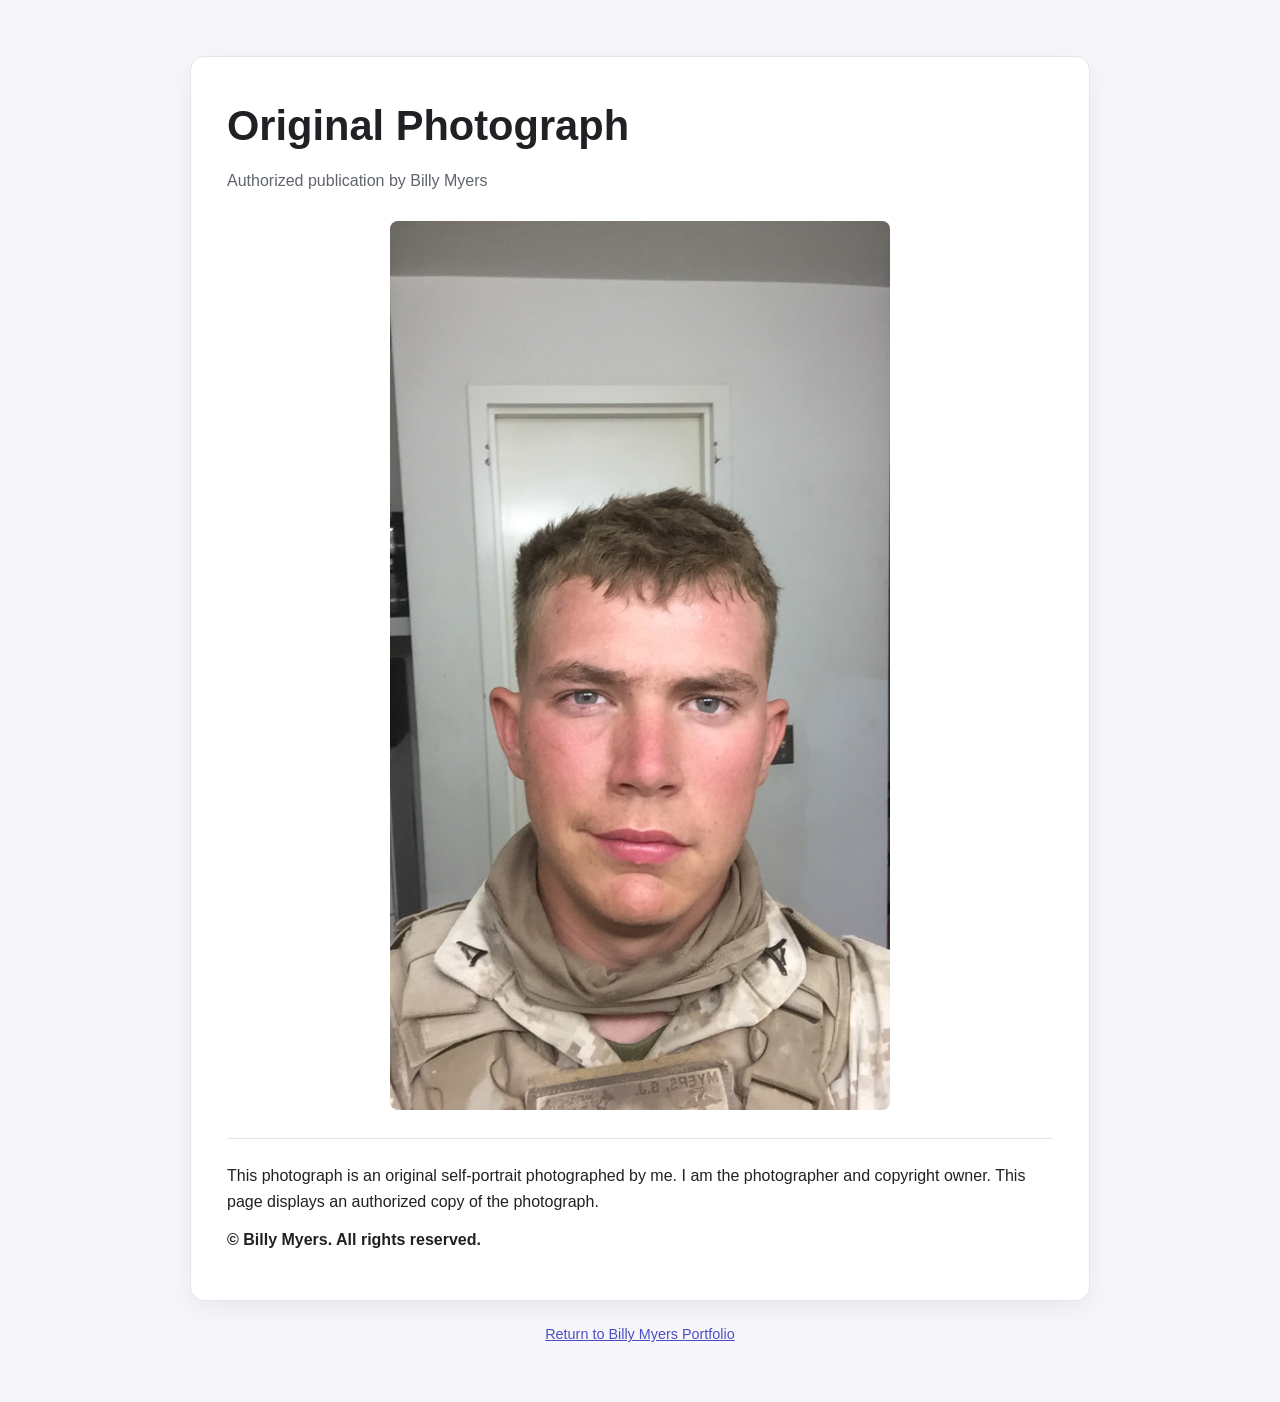
<file: copyright-photo.html>
<!doctype html>
<html lang="en">
<head>
  <meta charset="utf-8">
  <meta name="viewport" content="width=device-width, initial-scale=1">
  <title>Original Photograph | Billy Myers</title>
  <meta name="description" content="Authorized publication of an original photograph by Billy Myers.">
  <meta name="robots" content="index,follow">
  <style>
    * { box-sizing: border-box; }
    body { margin: 0; background: #f7f7fb; color: #202124; font-family: Arial, Helvetica, sans-serif; line-height: 1.6; }
    .wrap { width: min(900px, calc(100% - 32px)); margin: 56px auto; }
    .card { background: #fff; border: 1px solid #e3e5e8; border-radius: 14px; padding: 36px; box-shadow: 0 8px 28px rgba(0,0,0,.06); }
    h1 { margin: 0 0 8px; font-size: clamp(1.8rem, 5vw, 2.6rem); }
    .subtitle { margin: 0 0 28px; color: #60646c; }
    .photo { display: block; width: min(100%, 500px); height: auto; margin: 28px auto; border-radius: 8px; }
    .notice { border-top: 1px solid #e3e5e8; margin-top: 28px; padding-top: 24px; }
    .notice p { margin: 0 0 12px; }
    .copyright { font-weight: 700; }
    a { color: #4b4fc4; }
    footer { text-align: center; color: #777; margin-top: 22px; font-size: .9rem; }
    @media (max-width: 600px) { .wrap { margin: 24px auto; } .card { padding: 22px; } }
  </style>
</head>
<body>
  <main class="wrap">
    <article class="card">
      <h1>Original Photograph</h1>
      <p class="subtitle">Authorized publication by Billy Myers</p>

      <img class="photo" src="original-photograph.jpeg" alt="Original self-portrait photograph published by Billy Myers">

      <section class="notice" aria-label="Copyright notice">
        <p>This photograph is an original self-portrait photographed by me. I am the photographer and copyright owner. This page displays an authorized copy of the photograph.</p>
        <p class="copyright">© Billy Myers. All rights reserved.</p>
      </section>
    </article>
    <footer><a href="./">Return to Billy Myers Portfolio</a></footer>
  </main>
</body>
</html>
</file>
